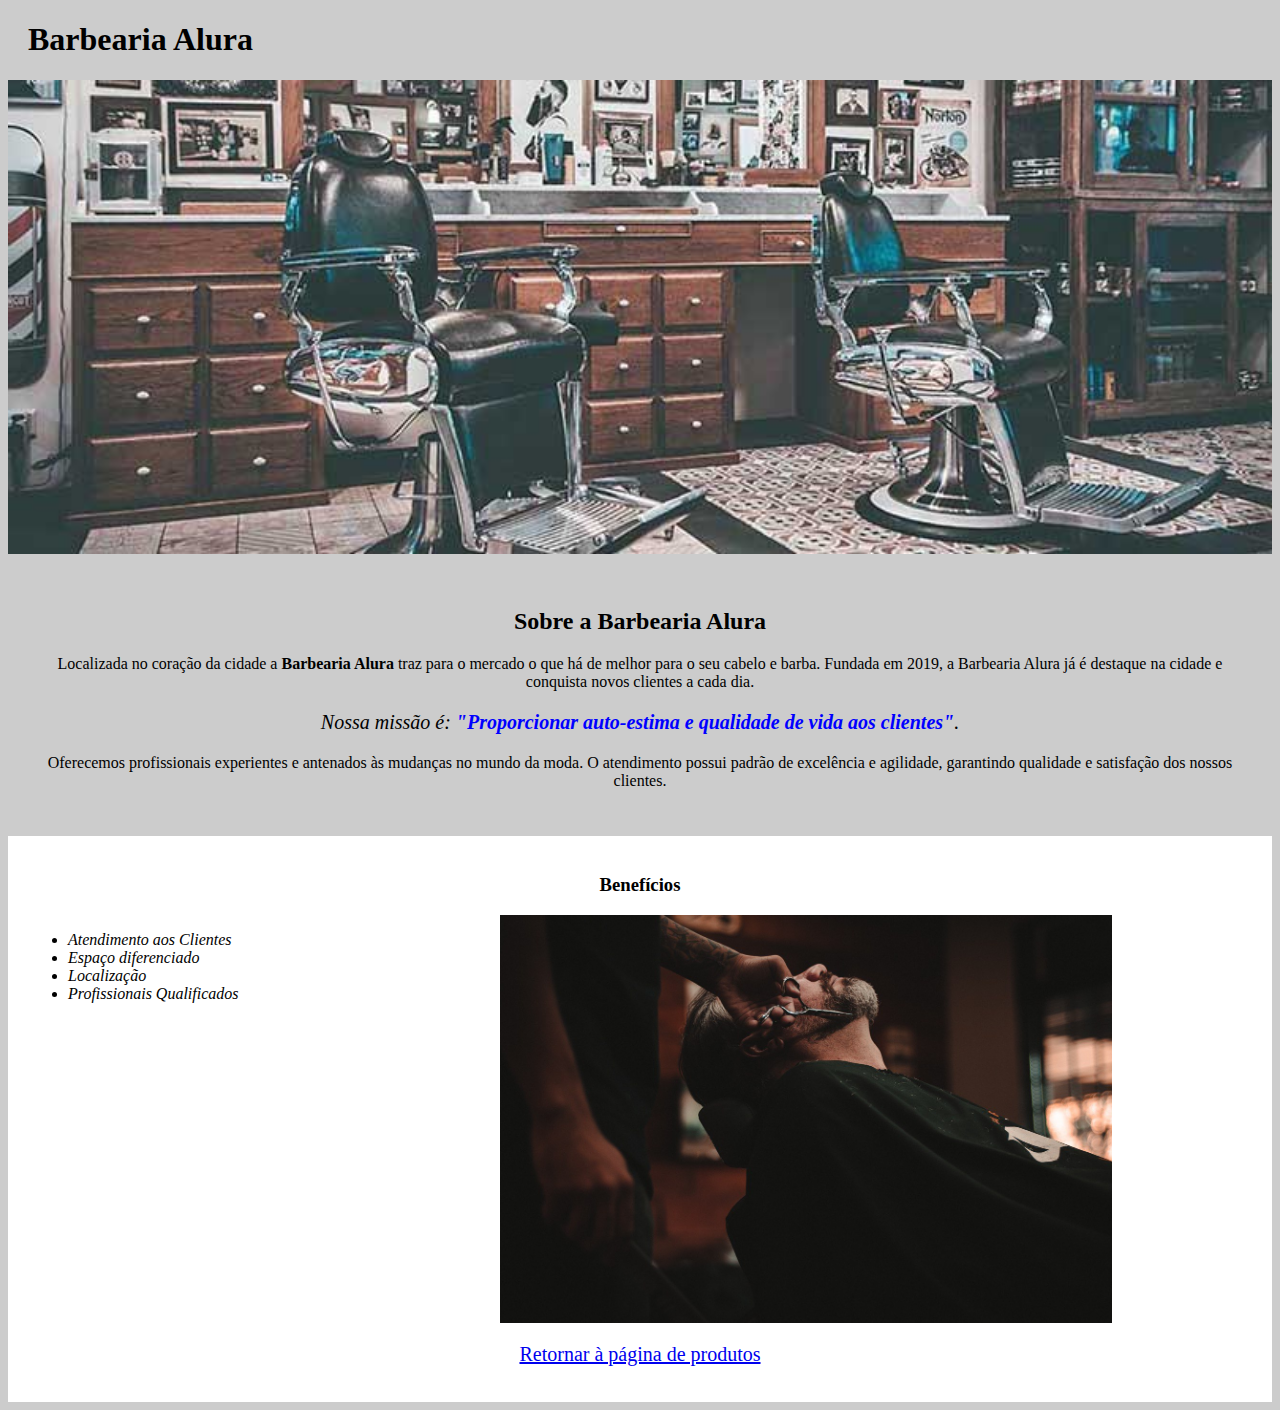
<file: index.html>
<!DOCTYPE html>
<html lang="pt-br">
	<head>
		<meta charset="UTF-8">
		<title>Barbearia Alura</title>
		<link rel="stylesheet" href="style-home.css">
		</head>
	<body>
		<header>
			<h1 class="titulo-principal">Barbearia Alura</h1>
		</header>
		<img id="banner" src="banner.jpg">
		<div class="principal">
		<h2 class="titulo-centralizado">Sobre a Barbearia Alura</h2>

			<p>Localizada no coração da cidade a <strong>Barbearia Alura</strong> traz para o mercado o que há de melhor para o seu cabelo e barba. Fundada em 2019, a Barbearia Alura já é destaque na cidade e conquista novos clientes a cada dia.</p>

			<p id="missao"><em>Nossa missão é: <strong>"Proporcionar auto-estima e qualidade de vida aos clientes"</strong>.</em></p>

			<p>Oferecemos profissionais experientes e antenados às mudanças no mundo da moda. O atendimento possui padrão de excelência e agilidade, garantindo qualidade e satisfação dos nossos clientes.</p>
		</div>
		<div class="beneficios">
			<h3 class="titulo-centralizado">Benefícios</h3>

			<ul>
				<li class="itens">Atendimento aos Clientes</li>
				<li class="itens">Espaço diferenciado</li>
				<li class="itens">Localização</li>
				<li class="itens">Profissionais Qualificados</li>
			</ul>

			<img src="beneficios.jpg" class="imagembeneficios">

			<p><a href="produtos.html" class="voltar"> Retornar à página de produtos </a></p>
		</div>
	</body>
</html>
</file>
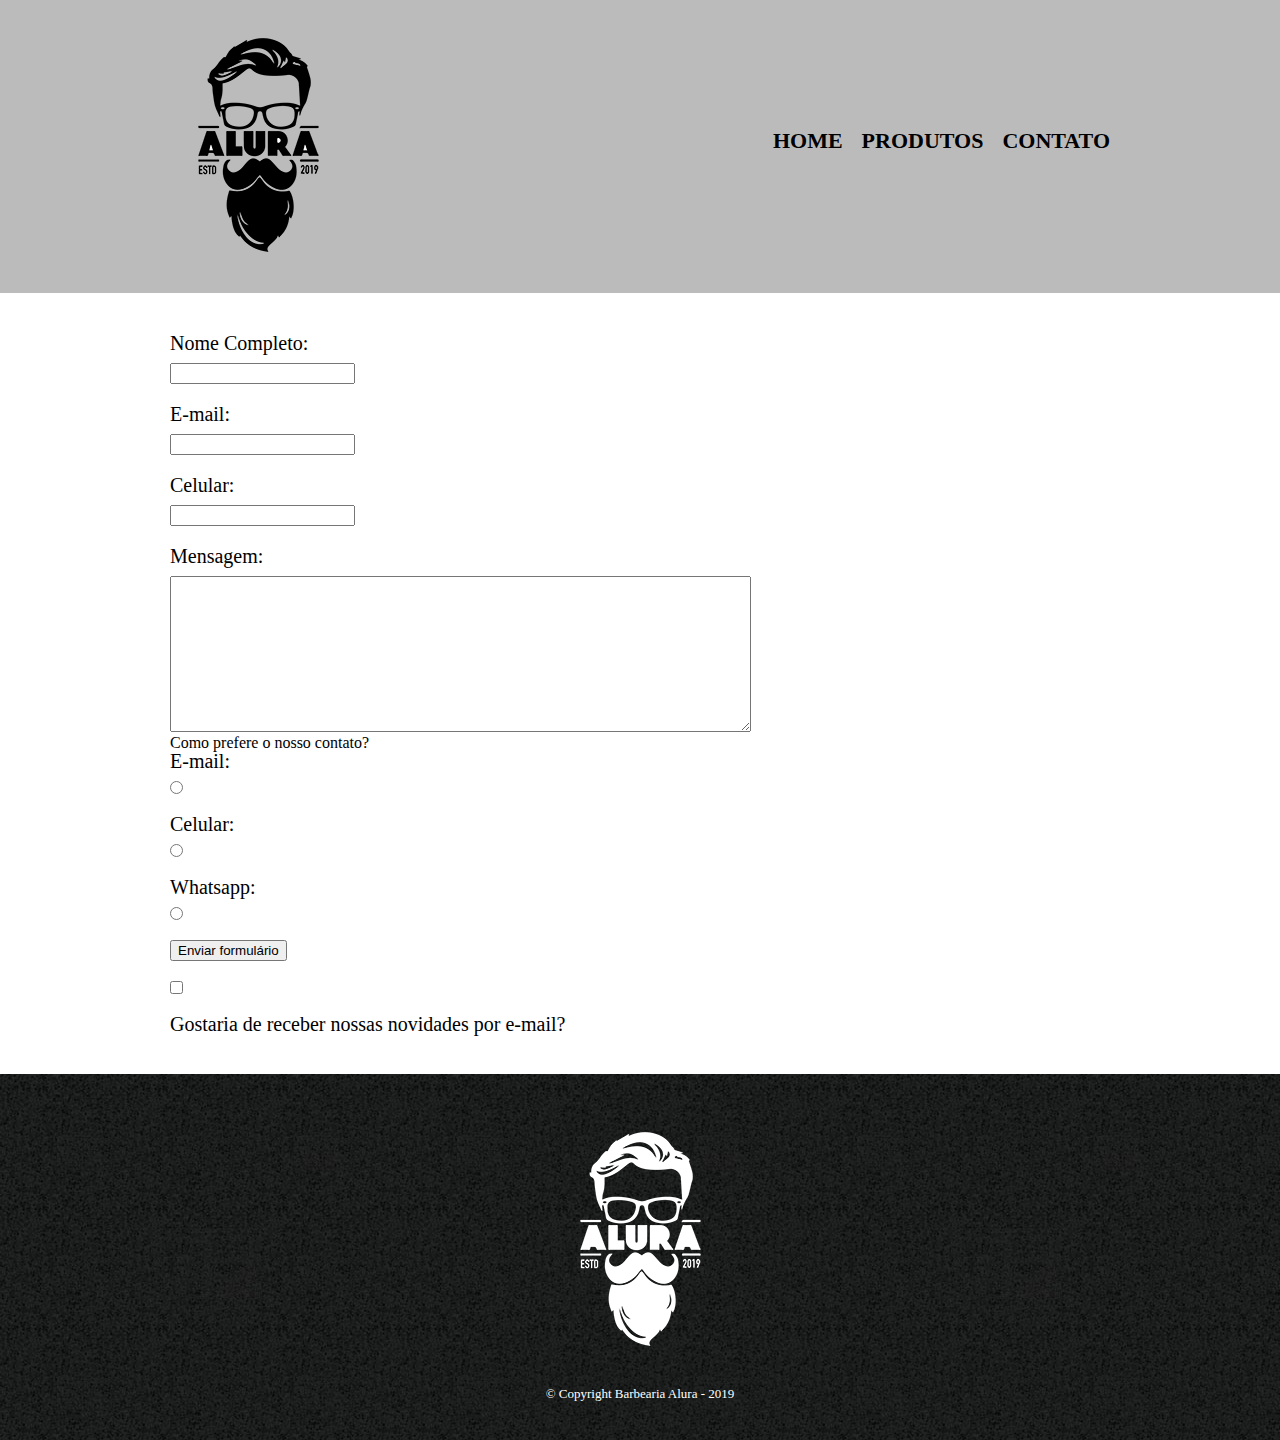
<file: contato.html>
<!DOCTYPE html>
<html>
	<head>
		<meta charset="utf-8">
		<title>Contato - Barbearia Alura</title>
		<link rel="stylesheet" type="text/css" href="reset.css">
		<link rel="stylesheet" href="style.css">

	</head>
	<body>
		<header>
			<div class="caixa">
				<h1><img src="logo.png"></h1>

				<nav>
					<ul class="navegacao">
						<li><a href="index.html">Home</a></li>
						<li><a href="produtos.html">Produtos</a></li>
						<li><a href="contato.html">Contato</a></li>
					</ul>
				</nav>
			</div>
		</header>

		<main>
			<form>
				
				<label for="nomecompleto">Nome Completo:</label>
				<input type="text" id="nomecompleto">
				
				<label for="email">E-mail:</label>
				<input type="text" id="email">
				
				<label for="telefone">Celular:</label>
				<input type="text" id="telefone">

				<label for="mensagem">Mensagem:</label>
				<textarea cols="70" rows="10" id="mensagem"></textarea>

			<div>
				<p>Como prefere o nosso contato?</p>

				<label for="radio-email">E-mail:</label>
				<input type="radio" name="contato" value="email" id="radio-email">

				<label for="radio-telefone">Celular:</label>
				<input type="radio" name="contato" value="telefone" id="radio-telefone">

				<label for="radio-whatsapp">Whatsapp:</label>
				<input type="radio" name="contato" value="whatsapp" id="radio-whatsapp">
				
				<input type="submit" value="Enviar formulário">
			</div>

			<label><input type="checkbox">Gostaria de receber nossas novidades por e-mail?</label>
				
			</form>
		</main>


		<footer>
			<img src="logo-branco.png">
			<p class="copyright">&copy; Copyright Barbearia Alura - 2019</p>
		</footer>

	</body>
</html>
</file>
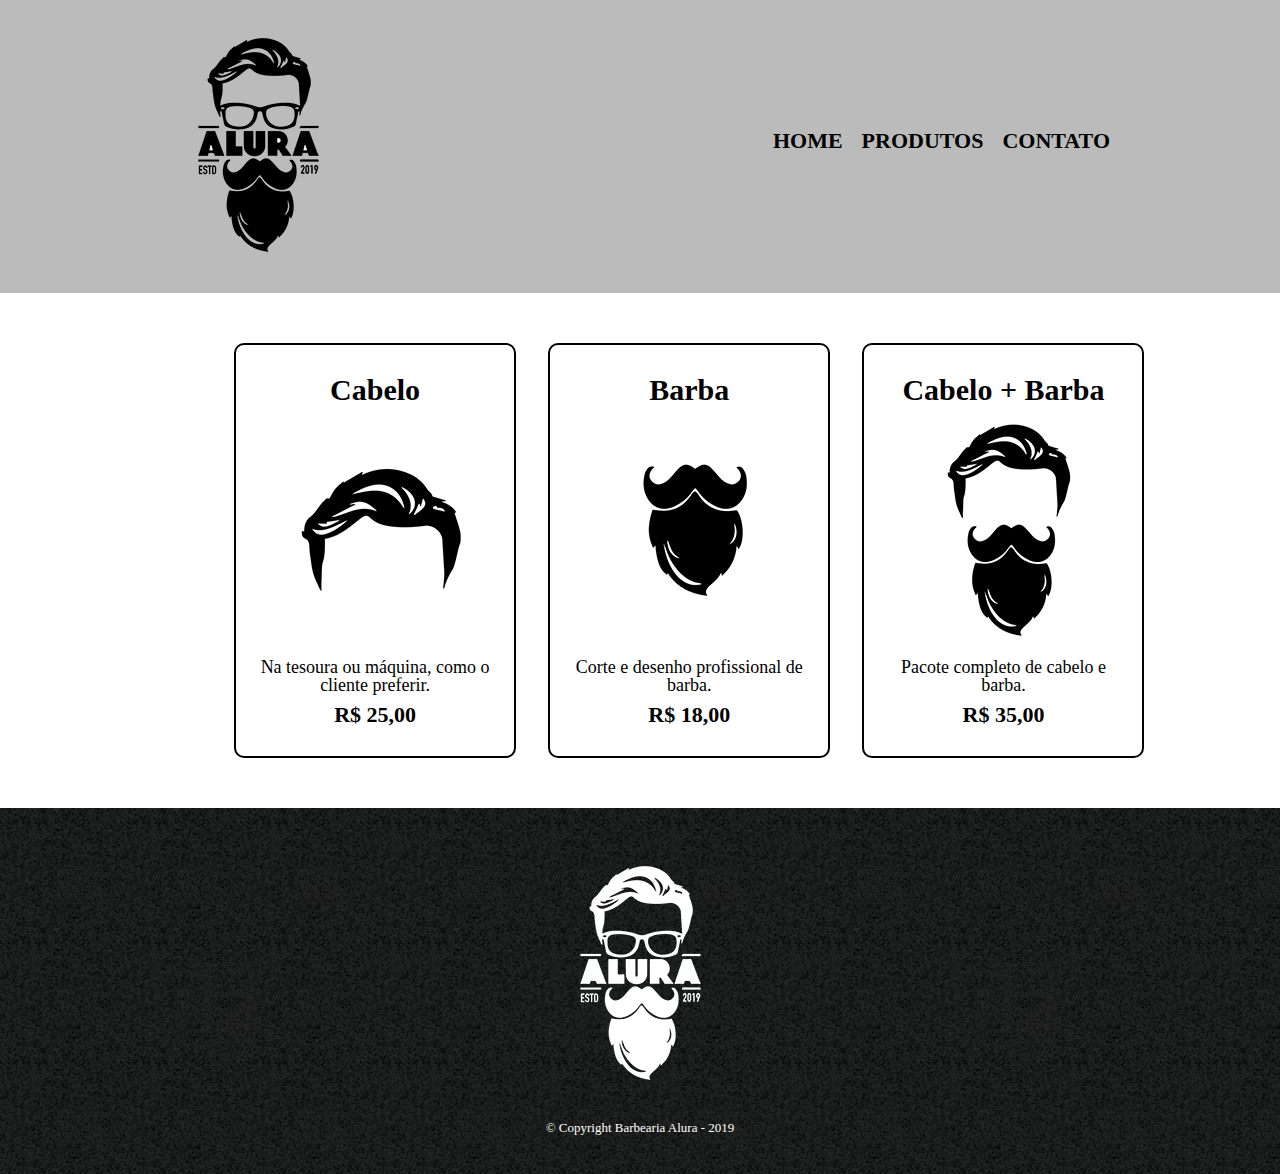
<file: produtos.html>
<!DOCTYPE html>
<html>
	<head>
		<meta charset="utf-8">
		<title>Produtos - Barbearia Alura</title>
		<link rel="stylesheet" type="text/css" href="reset.css">
		<link rel="stylesheet" href="style.css">

	</head>
	<body>
		<header>
			<div class="caixa">
				<h1><img src="logo.png"></h1>

				<nav>
					<ul class="navegacao">
						<li><a href="index.html">Home</a></li>
						<li><a href="produtos.html">Produtos</a></li>
						<li><a href="contato.html">Contato</a></li>
					</ul>
				</nav>
			</div>
		</header>

		<main>
			<ul class="produtos">
				<li>
					<h2>Cabelo</h2>
					<img src="cabelo.jpg">
					<p class="produto-descricao">Na tesoura ou máquina, como o cliente preferir.</p>
					<p class="produto-preco">R$ 25,00</p>
				</li>
				<li>
					<h2>Barba</h2>
					<img src="barba.jpg">
					<p class="produto-descricao">Corte e desenho profissional de barba.</p>
					<p class="produto-preco">R$ 18,00</p>
				</li>
				<li>
					<h2>Cabelo + Barba</h2>
					<img src="cabelo+barba.jpg">
					<p class="produto-descricao">Pacote completo de cabelo e barba.</p>
					<p class="produto-preco">R$ 35,00</p>
				</li>
			</ul>
		</main>

		<footer>
			<img src="logo-branco.png">
			<p class="copyright">&copy; Copyright Barbearia Alura - 2019</p>
		</footer>

	</body>
</html>
</file>
<file: style-home.css>
body {
	background: #CCCCCC;
}

#banner {
	width: 100%;
}

.principal {
	background: #CCCCCC;
	padding: 30px;
}

.titulo-principal {
	padding-left: 20px;
}

.titulo-centralizado {
	text-align: center;

}

p {
	text-align: center;
  }

#missao {
	font-size: 20px;
}

em strong {
	color: blue;
}

.itens {
	font-style: italic;
}

.beneficios {
	background: #FFFFFF;
	padding: 20px;
}

ul {
	display: inline-block;
	vertical-align: top;
	width: 20%;
	margin-right: 15%;

}

.imagembeneficios {
	width: 50%;
}

.voltar {
	font-style: bold;
	font-size: 20px;
}

.voltar:hover {
	color: #C78C89;
	font-size: 22px;
}
</file>
<file: style.css>
header {
	background: #BBBBBB;
	padding: 20px 0;
}

.caixa {
	position: relative;
	width: 940px;
	margin: 0 auto;
}

nav {
	position: absolute;
	top: 110px;
	right: 0;
}

nav li {
	display: inline;
	margin: 0 0 0 15px;
}

nav a {
	text-transform: uppercase;
	color: #000000;
	font-weight: bold;
	font-size: 22px;
	text-decoration: none;

}

.produtos {
	width: 940px;
	margin: 0 auto;
	padding: 50px;
}

.produtos li {
	display: inline-block;
	text-align: center;
	width: 30%;
	vertical-align: top;
	margin: 0 1.5%;
	padding: 30px 20px;
	box-sizing: border-box;
	border: 2px solid #000000;
	border-radius: 10px;

}

.produtos li:hover {
	border-color: #C78C19;
}

.produtos li:active {
	border-color: #088C19;
}

.produtos li:hover h2{
	font-size: 34px;
}

nav a:hover {
	color: #C78C19;
	text-decoration: underline;
}

.produtos h2 {
	font-size: 30px;
	font-weight: bold;
}

.produto-descricao {
	font-size: 18px;
}

.produto-preco {
	font-size: 22px;
	font-weight: bold;
	margin: 10px 0 0;
	margin-top: 10px;
}

footer {
	text-align: center;
	background: url("bg.jpg");
	padding: 40px 0;
}

.copyright {
	color: #FFFFFF;
	font-size: 13px;
	margin: 20px 0 0;
}

main {
	width: 940px;
	margin: 0 auto;
}

form {
	margin: 40px 0;
}

form label {
	display: block;
	font-size: 20px;
	margin: 0 0 10px;
}

form input {
	display: block;
	margin: 0 0 20px;
}
</file>
